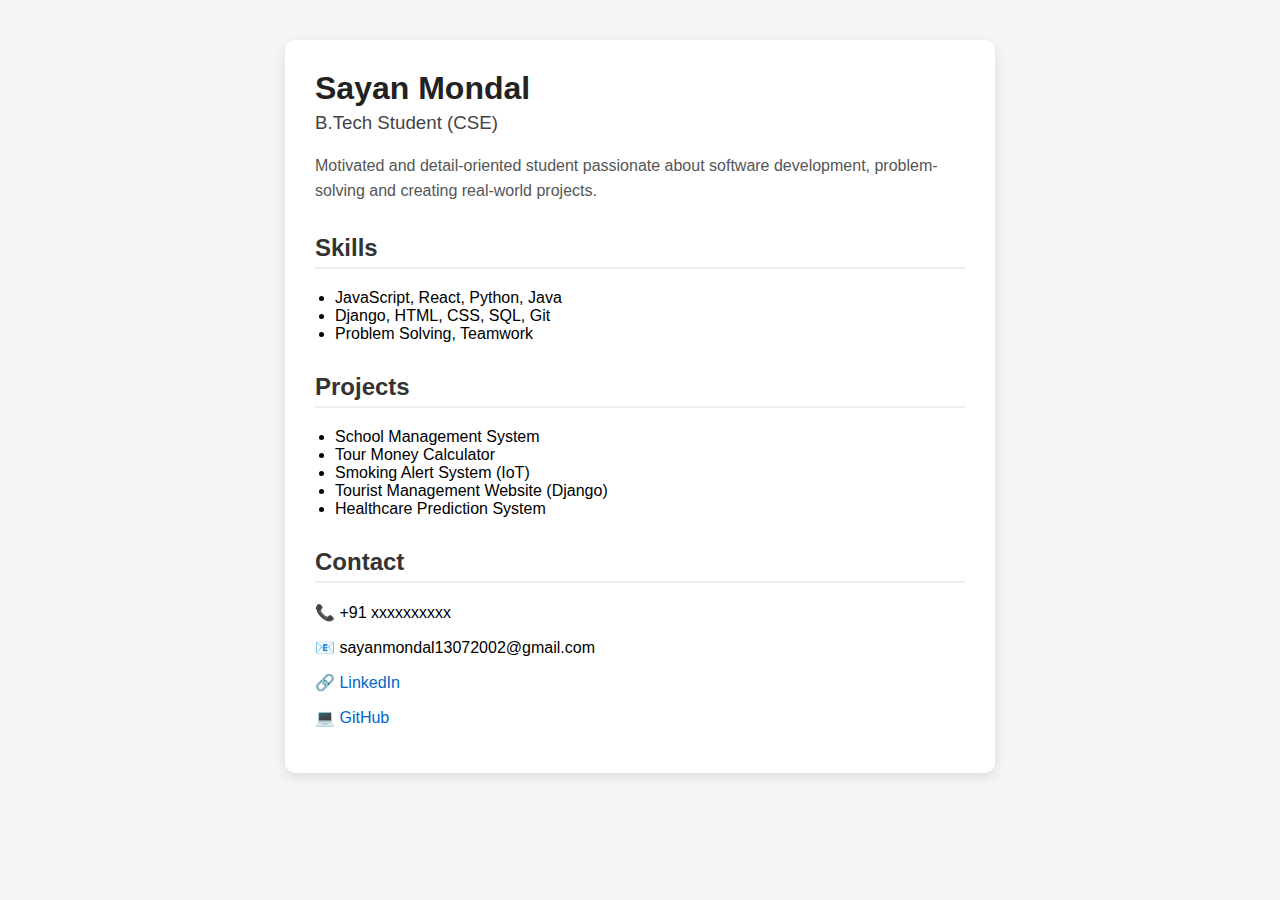
<file: index.html>
<!DOCTYPE html>
<html lang="en">
<head>
  <meta charset="UTF-8">
  <meta name="viewport" content="width=device-width, initial-scale=1.0">
  <title>Sayan_2713</title>
  <link rel="stylesheet" href="style.css">
</head>
<body>

  <div class="container">
    <h1>Sayan Mondal</h1>
    <h3>B.Tech Student (CSE)</h3>

    <p class="summary">
      Motivated and detail-oriented student passionate about software 
      development, problem-solving and creating real-world projects.
    </p>

    <h2>Skills</h2>
    <ul>
      <li>JavaScript, React, Python, Java</li>
      <li>Django, HTML, CSS, SQL, Git</li>
      <li>Problem Solving, Teamwork</li>
    </ul>

    <h2>Projects</h2>
    <ul>
      <li>School Management System</li>
      <li>Tour Money Calculator</li>
      <li>Smoking Alert System (IoT)</li>
      <li>Tourist Management Website (Django)</li>
      <li>Healthcare Prediction System</li>
    </ul>

    <h2>Contact</h2>
    <p>📞 +91 xxxxxxxxxx</p>
    <p>📧 sayanmondal13072002@gmail.com</p>
    <p>🔗 <a href="https://www.linkedin.com/in/sayan2713-mondal/" target="_blank">LinkedIn</a></p>
    <p>💻 <a href="https://github.com/Sayan2713" target="_blank">GitHub</a></p>
  </div>

</body>
</html>
</file>
<file: style.css>
body {
  font-family: Arial, sans-serif;
  background: #f5f5f5;
  padding: 40px;
  margin: 0;
}

.container {
  max-width: 650px;
  margin: auto;
  background: white;
  padding: 30px;
  border-radius: 10px;
  box-shadow: 0 4px 12px rgba(0,0,0,0.1);
}

h1 {
  margin: 0;
  color: #222;
}

h3 {
  margin-top: 5px;
  color: #444;
  font-weight: normal;
}

.summary {
  margin-top: 15px;
  line-height: 1.6;
  color: #555;
}

h2 {
  margin-top: 30px;
  color: #333;
  border-bottom: 2px solid #eee;
  padding-bottom: 5px;
}

ul {
  margin: 10px 0;
  padding-left: 20px;
}

a {
  text-decoration: none;
  color: #0066cc;
}

a:hover {
  text-decoration: underline;
}
</file>
